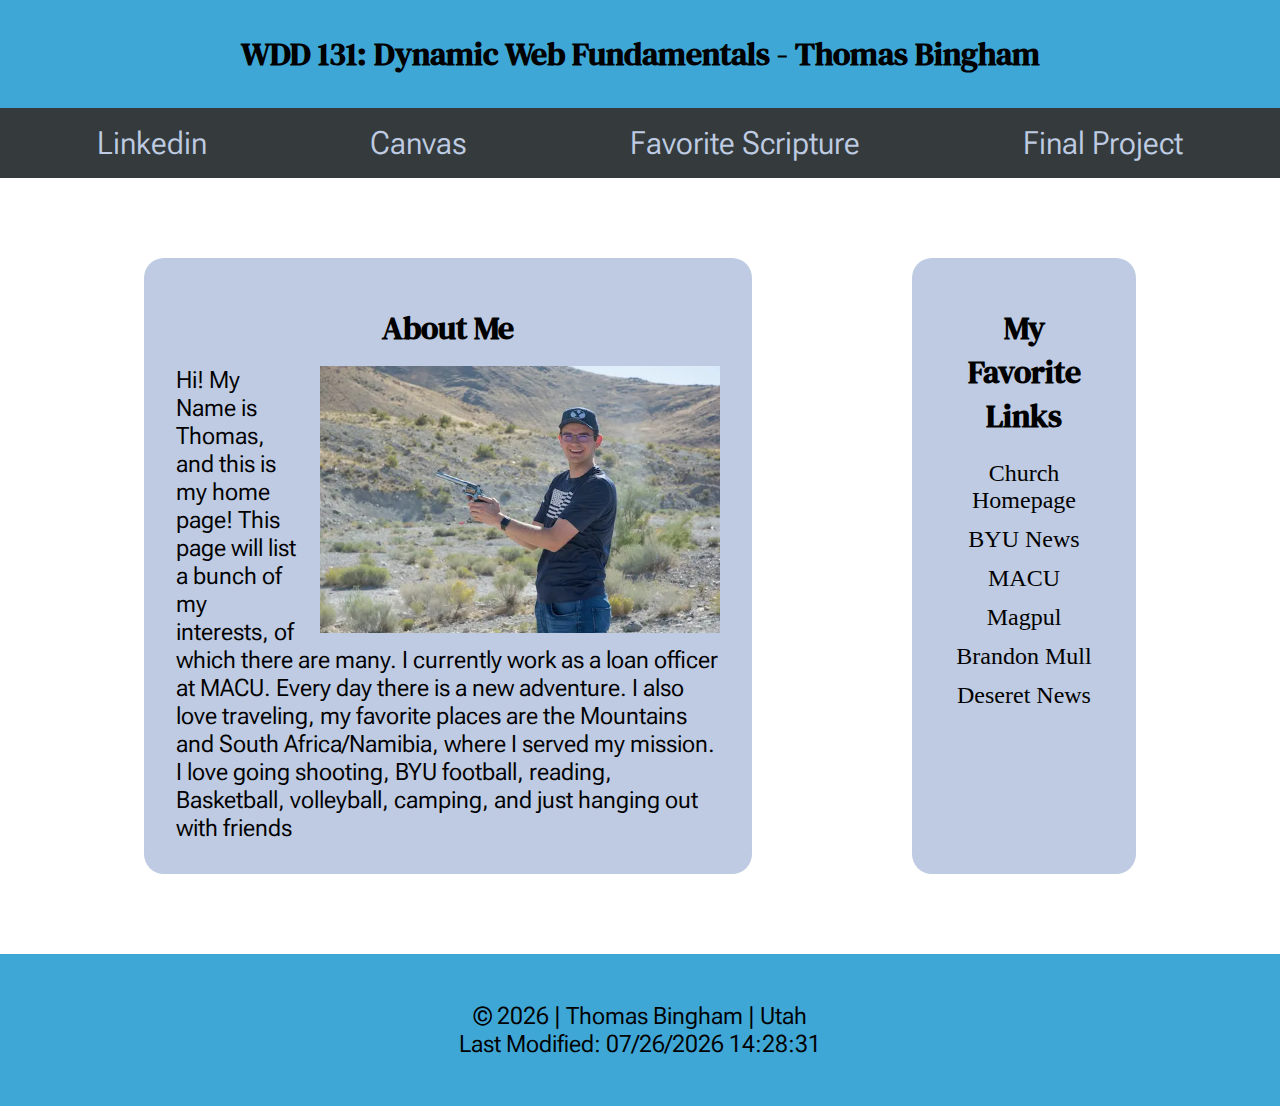
<file: index.html>
<!DOCTYPE html>
<html lang="en">

<head>
    <meta charset="UTF-8">
    <meta name="viewport" content="width=device-width, initial-scale=1.0">
    <meta name="author" content="Thomas Bingham">
    <meta name="description" content="WDD 131 - Dynamic Web Fundamentals - Thomas Bingham - Home Page">

    <link rel="stylesheet" href="styles/base.css">

    <title>WDD 131 - Dynamic Web Fundamentals - Thomas Bingham</title>

    <link rel="preconnect" href="https://fonts.googleapis.com">
    <link rel="preconnect" href="https://fonts.gstatic.com" crossorigin>
    <link href="https://fonts.googleapis.com/css2?family=Roboto+Flex:opsz,wght@8..144,100..1000&display=swap"
        rel="stylesheet">

    <link rel="preconnect" href="https://fonts.googleapis.com">
    <link rel="preconnect" href="https://fonts.gstatic.com" crossorigin>
    <link
        href="https://fonts.googleapis.com/css2?family=DM+Serif+Text:ital@0;1&family=Roboto+Flex:opsz,wght@8..144,100..1000&display=swap"
        rel="stylesheet">

    <script type="module" src="scripts/getdates.js" defer></script>
</head>

<body>
    <header>
        <h1>WDD 131: Dynamic Web Fundamentals - Thomas Bingham</h1>
        <nav>
            <ul class="navigation">
                <li><a href="www.linkedin.com/in/thomas-bingham-391790252">Linkedin</a></li>
                <li><a href="https://byupw.instructure.com/">Canvas</a></li>
                <li><a href="https://www.churchofjesuschrist.org/study/scriptures/bofm/hel/5?lang=eng">Favorite
                        Scripture</a></li>
                <li><a href="#">Final Project</a></li>
            </ul>
        </nav>
    </header>
    <main>
        <section class="card">
            <h2>About Me</h2>
            <img id="profile" src="images/profile.webp">
            <p>Hi! My Name is Thomas, and this is my home page! This page will list a bunch of my interests, of which
                there are many. I currently work as a loan officer at MACU. Every day there is a new adventure. I also
                love traveling, my favorite places are the Mountains and South Africa/Namibia, where I served my
                mission. I love going shooting, BYU football, reading, Basketball, volleyball, camping, and just hanging
                out with friends</p>
        </section>
        <section class="card">
            <h2>My Favorite Links</h2>
            <ul>
                <li><a href="https://www.churchofjesuschrist.org/?lang=eng">Church Homepage</a></li>
                <li><a href="https://www.cougarfan.com/">BYU News</a></li>
                <li><a href="https://www.macu.com/">MACU</a></li>
                <li><a href="https://magpul.com/firearm-accessories/grips.html">Magpul</a></li>
                <li><a href="https://brandonmull.com/">Brandon Mull</a></li>
                <li><a href="https://www.deseret.com/">Deseret News</a></li>
            </ul>
        </section>
    </main>
    <footer>
        <p>© <span id="current-year"></span> | Thomas Bingham | Utah</p>
        <p>Last Modified: <span id="lastModified"></span></p>
    </footer>

</body>

</html>
</file>
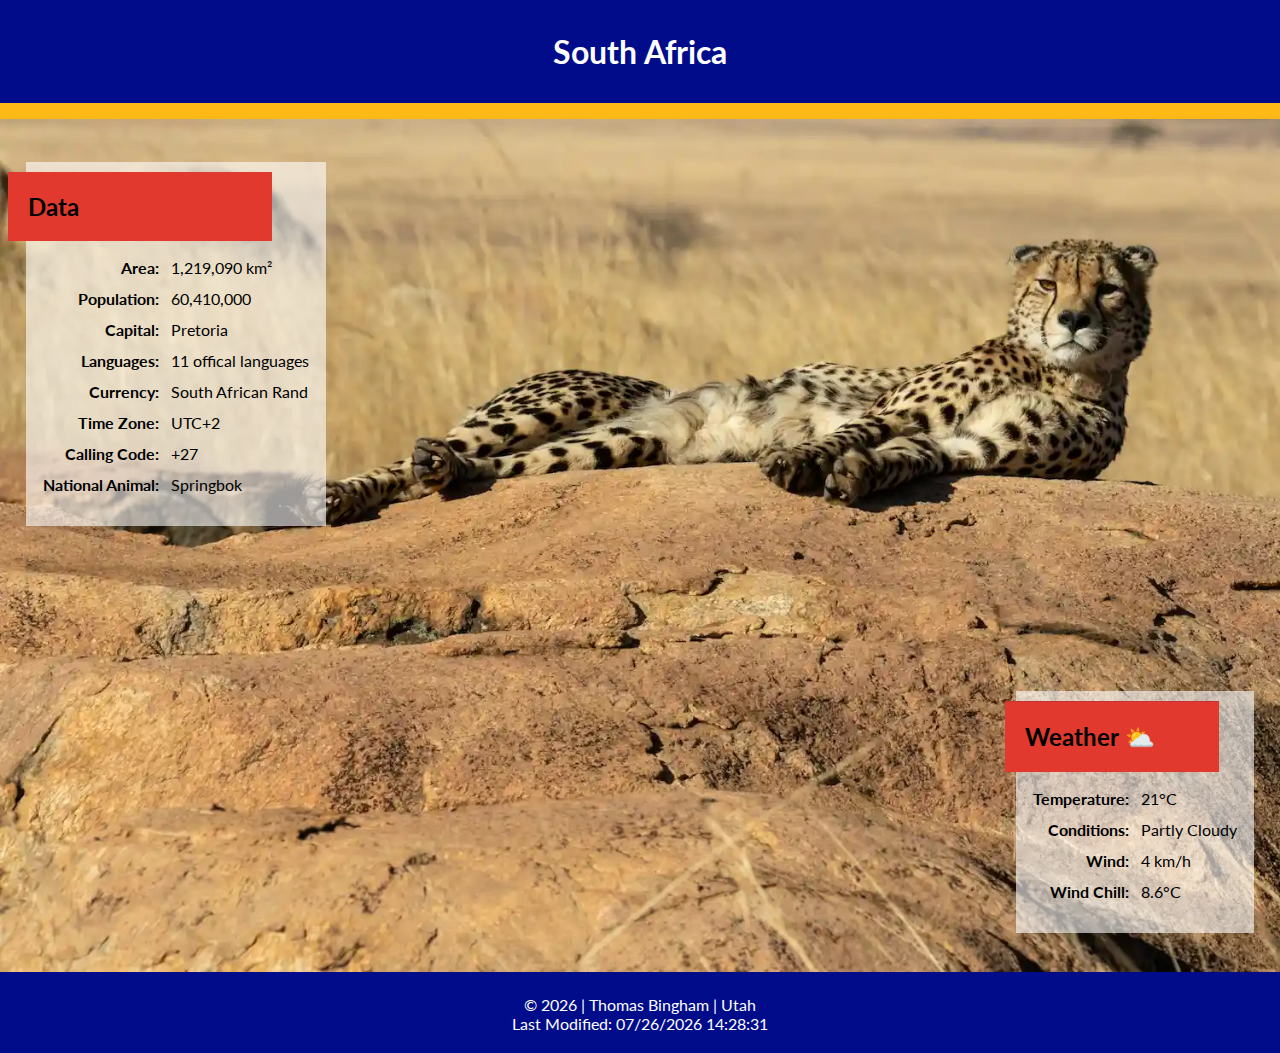
<file: place.html>
<!DOCTYPE html>
<html lang="en">

<head>
    <meta charset="UTF-8">
    <meta name="viewport" content="width=device-width, initial-scale=1.0">
    <meta name="author" content="Thomas Bingham">
    <meta name="description" content="this page describes the best place in the world: South Africa!">

    <title>South Africa</title>

    <link rel="stylesheet" href="styles/place.css">
    <link rel="stylesheet" href="styles/place-large.css">

    <script src="scripts/place.js" defer></script>

    <link rel="preconnect" href="https://fonts.googleapis.com">
    <link rel="preconnect" href="https://fonts.gstatic.com" crossorigin>
    <link href="https://fonts.googleapis.com/css2?family=Lato:ital,wght@0,100;0,300;0,400;0,700;0,900;1,100;1,300;1,400;1,700;1,900&display=swap" rel="stylesheet">
</head>

<body>
    <header>
        <h1>South Africa</h1>
    </header>
    <main>
        <div class="box-decoration-one"></div>
        <div class="cheetah-background">
            <div class="cheetah">
                <picture>
                    <source class="cheetah-image" srcset="images/cheetah-large.webp" media="(min-width: 600px)">
                    <img  class="cheetah-image" src="images/cheetah.webp" alt="cheetah">
                </picture>
            </div>

            <section class="data">
                <h2>Data</h2>
                <table>
                    <tr>
                        <th>Area:</th>
                        <td>1,219,090 km²</td>
                    </tr>
                    <tr>
                        <th>Population:</th>
                        <td>60,410,000</td>
                    </tr>
                    <tr>
                        <th>Capital:</th>
                        <td>Pretoria</td>
                    </tr>
                    <tr>
                        <th>Languages:</th>
                        <td>11 offical languages</td>
                    </tr>
                    <tr>
                        <th>Currency:</th>
                        <td>South African Rand</td>
                    </tr>
                    <tr>
                        <th>Time Zone:</th>
                        <td>UTC+2</td>
                    </tr>
                    <tr>
                        <th>Calling Code:</th>
                        <td>+27</td>
                    </tr>
                    <tr>
                        <th>National Animal:</th>
                        <td>Springbok</td>
                    </tr>
                </table>
            </section>
            <section class="weather">
                <h2 class="weather-heading">Weather</h2>
                <div class="weather-icon-mobile-container"><img class="weather-icon-mobile" src="images/partly_cloudy.svg" alt="weather icon"></div>
                <table>
                    <tr>
                        <th>Temperature:</th>
                        <td>21°C</td>
                    </tr>
                    <tr>
                        <th>Conditions:</th>
                        <td>Partly Cloudy</td>
                    </tr>
                    <tr>
                        <th>Wind:</th>
                        <td>
                            4 km/h
                        </td>
                    </tr>
                    <tr>
                        <th>Wind Chill:</th>
                        <td id="wind-chill">x</td>
                    </tr>
                </table>
            </section>
        </div>
    </main>
    <footer>
        <p>© <span id="current-year"></span> | Thomas Bingham | Utah</p>
        <p>Last Modified: <span id="lastModified"></span></p>
    </footer>
</body>

</html>
</file>
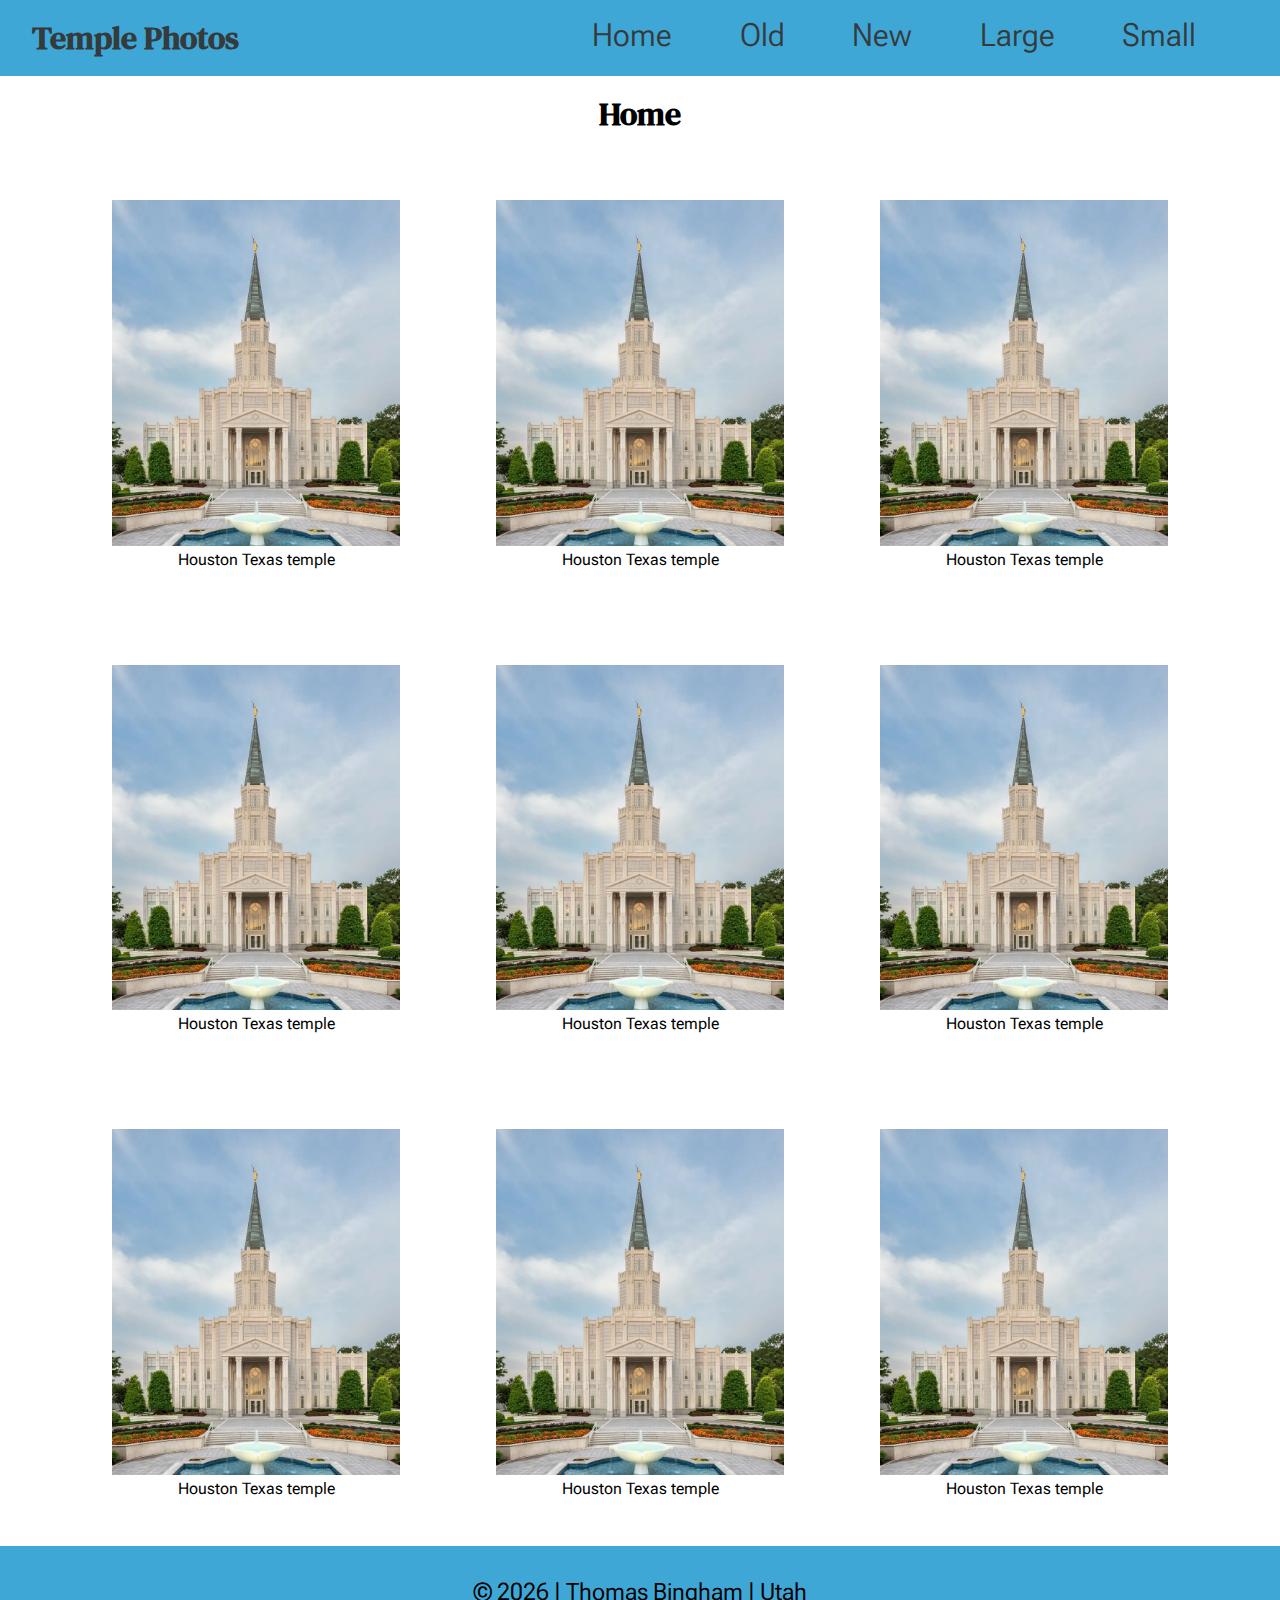
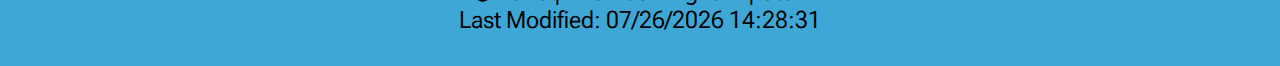
<file: temples.html>
<!DOCTYPE html>
<html lang="en">
<head>
    <meta charset="UTF-8">
    <meta name="viewport" content="width=device-width, initial-scale=1.0">
    <meta name="author" content="Thomas Bingham">
    <meta name="description" content="temples photo album!">

    <link rel="stylesheet" href="styles/temples.css">
    <link rel="stylesheet" href="styles/temples-large.css">

    <title>Temples Photo Album</title>

    <link rel="preconnect" href="https://fonts.googleapis.com">
    <link rel="preconnect" href="https://fonts.gstatic.com" crossorigin>
    <link href="https://fonts.googleapis.com/css2?family=Roboto+Flex:opsz,wght@8..144,100..1000&display=swap" rel="stylesheet">

    <link rel="preconnect" href="https://fonts.googleapis.com">
    <link rel="preconnect" href="https://fonts.gstatic.com" crossorigin>
    <link href="https://fonts.googleapis.com/css2?family=DM+Serif+Text:ital@0;1&family=Roboto+Flex:opsz,wght@8..144,100..1000&display=swap" rel="stylesheet">

    <script src="scripts/temples.js" defer></script>
</head>
<body>
    <header>
        <h1>Temple Photos</h1>
        <button id="menu" aria-label="menu"></button>
        <nav>
            <ul class="navigation">
                <li><a href="#">Home</a></li>
                <li><a href="#">Old</a></li>
                <li><a href="#">New</a></li>
                <li><a href="#">Large</a></li>
                <li><a href="#">Small</a></li>
            </ul>
        </nav>
    </header>
    <main>
        <h2>Home</h2>
        <div class="album">
            <figure><img src="images/houston_texas_temple.webp" alt="Houston Texas Temple"><figcaption>Houston Texas temple</figcaption></figure>
            <figure><img src="images/houston_texas_temple.webp" alt="Houston Texas Temple"><figcaption>Houston Texas temple</figcaption></figure>
            <figure><img src="images/houston_texas_temple.webp" alt="Houston Texas Temple"><figcaption>Houston Texas temple</figcaption></figure>
            <figure><img src="images/houston_texas_temple.webp" alt="Houston Texas Temple"><figcaption>Houston Texas temple</figcaption></figure>
            <figure><img src="images/houston_texas_temple.webp" alt="Houston Texas Temple"><figcaption>Houston Texas temple</figcaption></figure>
            <figure><img src="images/houston_texas_temple.webp" alt="Houston Texas Temple"><figcaption>Houston Texas temple</figcaption></figure>
            <figure><img src="images/houston_texas_temple.webp" alt="Houston Texas Temple"><figcaption>Houston Texas temple</figcaption></figure>
            <figure><img src="images/houston_texas_temple.webp" alt="Houston Texas Temple"><figcaption>Houston Texas temple</figcaption></figure>
            <figure><img src="images/houston_texas_temple.webp" alt="Houston Texas Temple"><figcaption>Houston Texas temple</figcaption></figure>
        </div>
    </main>
    <footer>
        <p>© <span id="current-year"></span> | Thomas Bingham | Utah</p>
        <p>Last Modified: <span id="lastModified"></span></p>
    </footer>
</body>
</html>
</file>
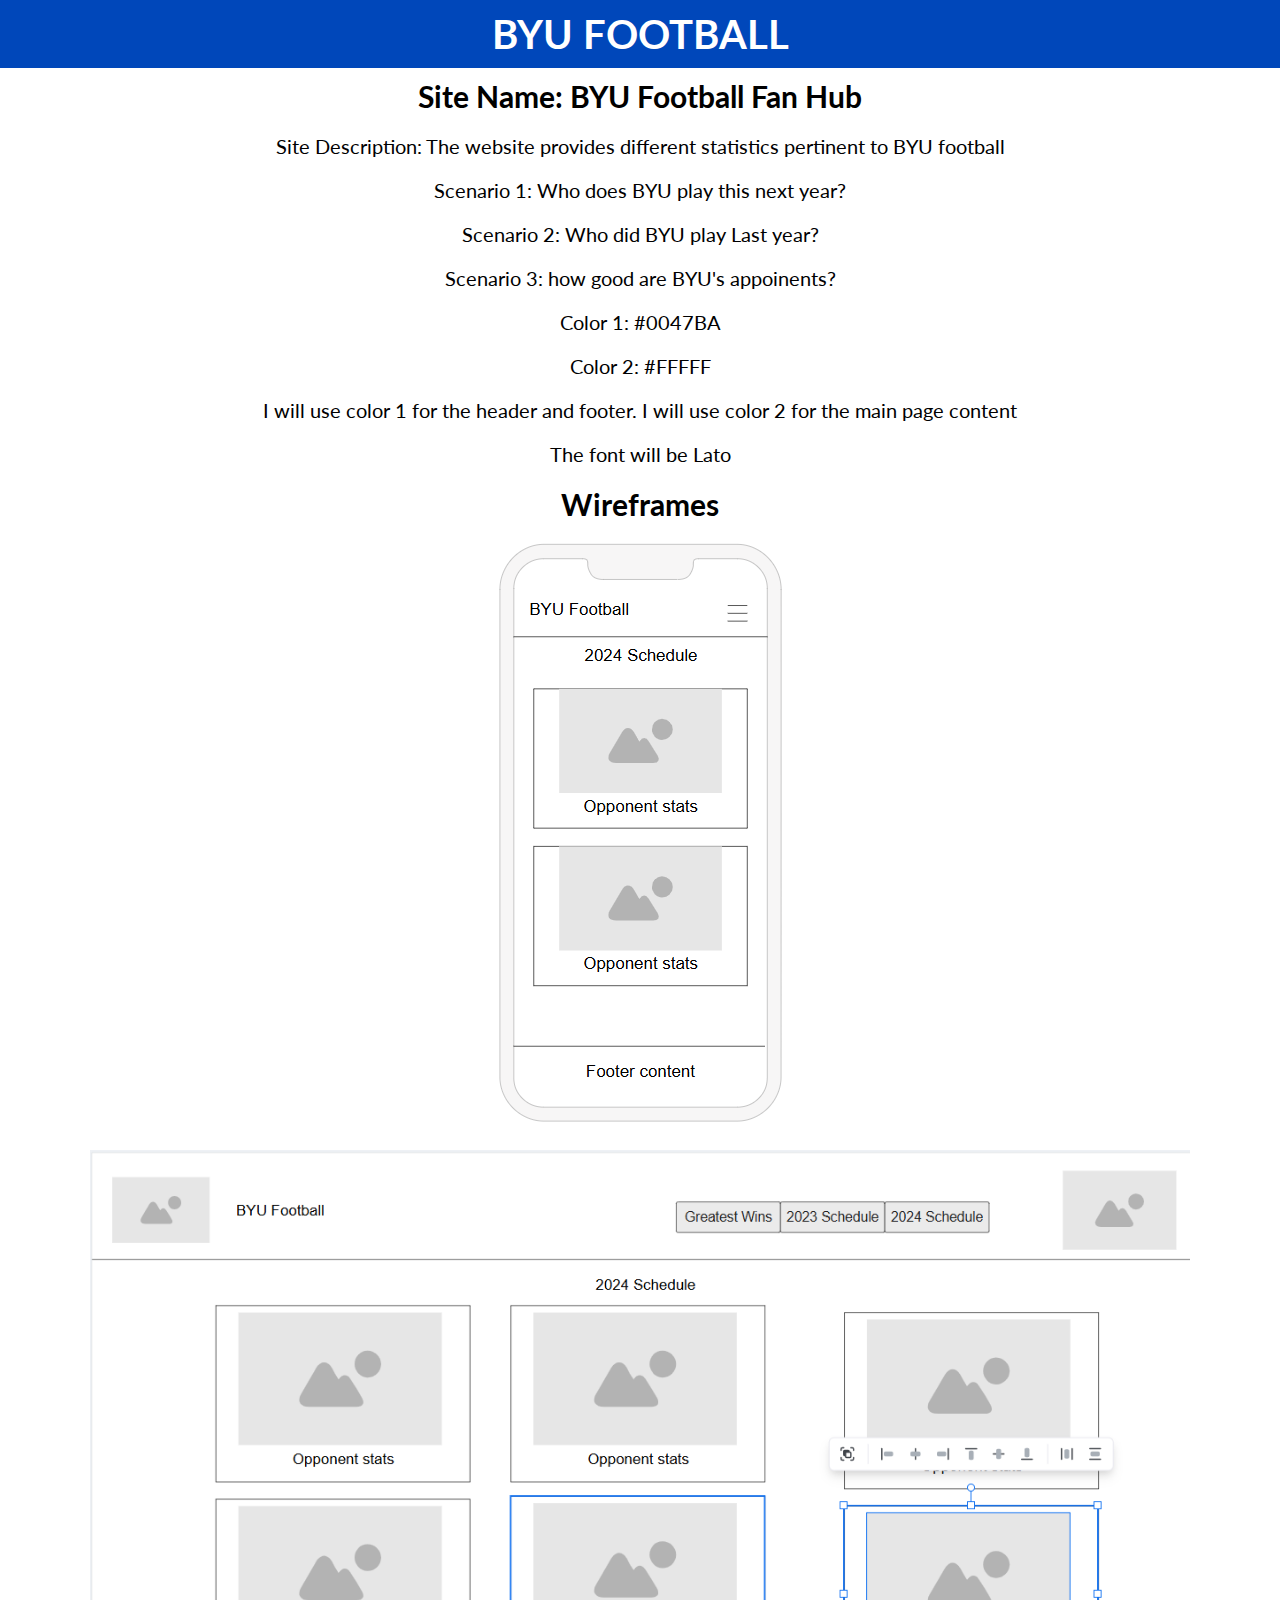
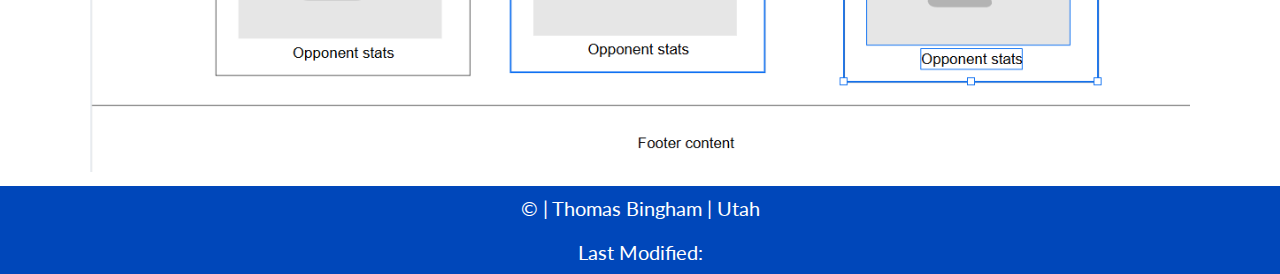
<file: project/siteplan.html>
<!DOCTYPE html>
<html lang="en">
<head>
    <meta charset="UTF-8">
    <meta name="viewport" content="width=device-width, initial-scale=1.0">
    <meta name="author" content="Thomas Bingham">
    <meta name="description" content="BYU Football Stats">
    
    <link rel="preconnect" href="https://fonts.googleapis.com">
    <link rel="preconnect" href="https://fonts.gstatic.com" crossorigin>
    <link href="https://fonts.googleapis.com/css2?family=Lato:ital,wght@0,100;0,300;0,400;0,700;0,900;1,100;1,300;1,400;1,700;1,900&display=swap" rel="stylesheet">

    <link href="styles/siteplan.css" rel="stylesheet">

    <title>BYU Home</title>
</head>
<body>
    <Header>
        <!--<nav>
            <img src="" alt="byu logo">
            <ul>
                <li>greatest wins</li>
                <li>2024 schedule</li>
                <li>2025 schedule</li>
            </ul>
            <img src="" alt="Nike logo">
        </nav> -->
        <h1>BYU FOOTBALL</h1>
    </Header>
    <main>
        
        <section>
            <div id="card"></div>
            <h2>Site Name: BYU Football Fan Hub</h2>
            <p>Site Description: The website provides different statistics pertinent to BYU football</p>
            <p>Scenario 1: Who does BYU play this next year?</p>
            <p>Scenario 2: Who did BYU play Last year?</p>
            <p>Scenario 3: how good are BYU's appoinents?</p>
            <p>Color 1: #0047BA</p>
            <p>Color 2: #FFFFF</p>
            <p>I will use color 1 for the header and footer. I will use color 2 for the main page content</p>
            <p>The font will be Lato</p>
        </section>
        <section>
            <h2>Wireframes</h2>
            <div id="wireframes">
                <img id="mmobile-wireframe" src="images/wireframe_mobile.png" alt="Mobile Wireframe">
                <img id="desktop-wireframe" src="images/wireframe_desktop.png" alt="Desktop Wireframe">
            </div>
        </section>
    </main>
    <footer>
        <p>© <span id="current-year"></span> | Thomas Bingham | Utah</p>
        <p>Last Modified: <span id="lastModified"></span></p>
    </footer>
</body>
</html>
</file>
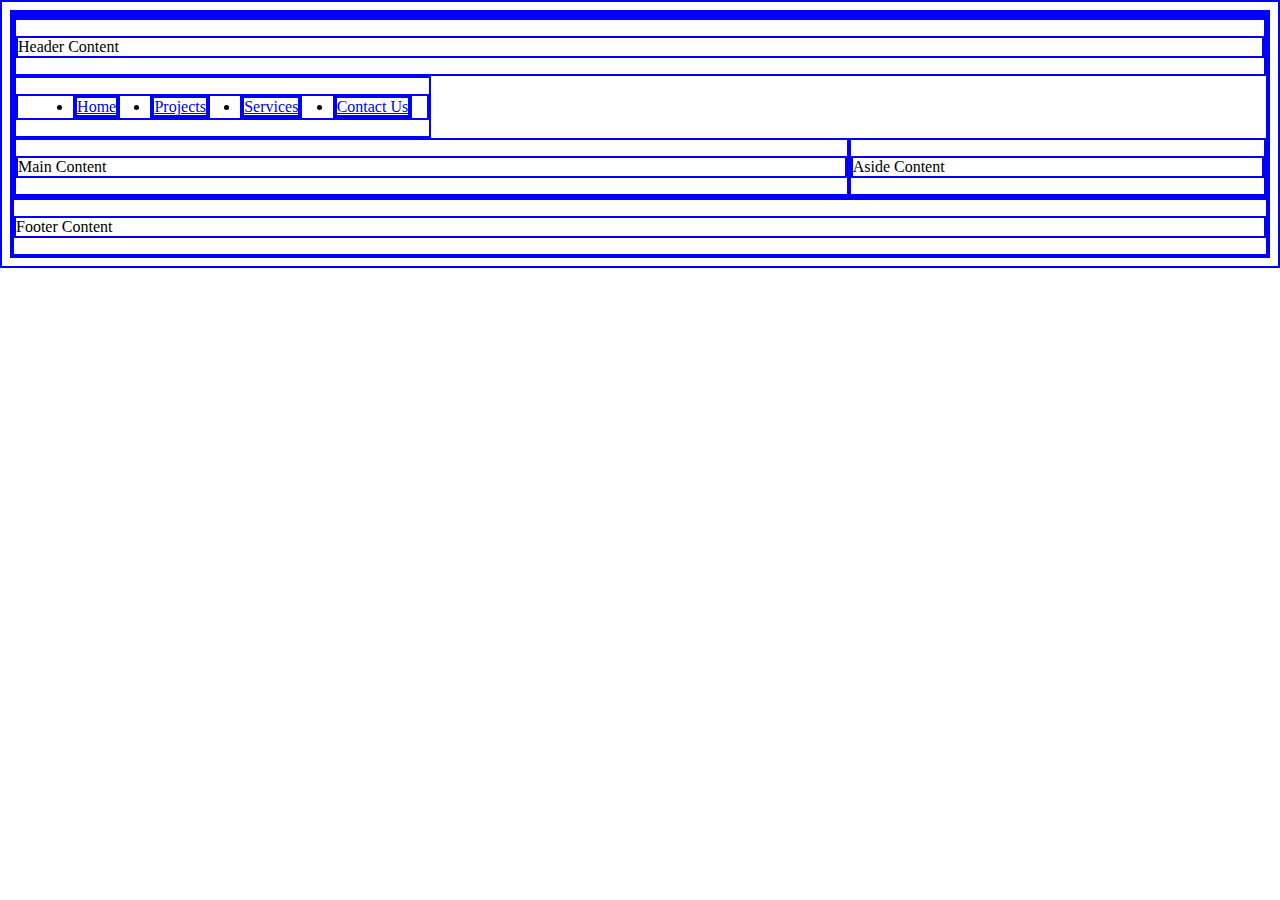
<file: week01/basic-layout.html>
<!DOCTYPE html>
<html lang="en">
<head>
    <meta charset="UTF-8">
    <meta name="viewport" content="width=device-width, initial-scale=1.0">
    <link rel="stylesheet" href="styles/layout.css">
    <title>WDD 131 Thomas Bingham</title>
</head>
<body>
    <header>
        
        
    </header>
    <main>

        <div class="header-text">
            <p>Header Content</p>
        </div>
        <nav>
            <ul class="navigation">
                <li><a href="#">Home</a></li>
                <li><a href="#">Projects</a></li>
                <li><a href="#">Services</a></li>
                <li><a href="#">Contact Us</a></li>
            </ul>
        </nav>
        <section class="main">
            <p>Main Content</p>
        </section>
        <section class="aside">
            <p>Aside Content</p>
        </section>
    </main>
    <footer>
        <p>Footer Content</p>
    </footer>
</body>
</html>
</file>
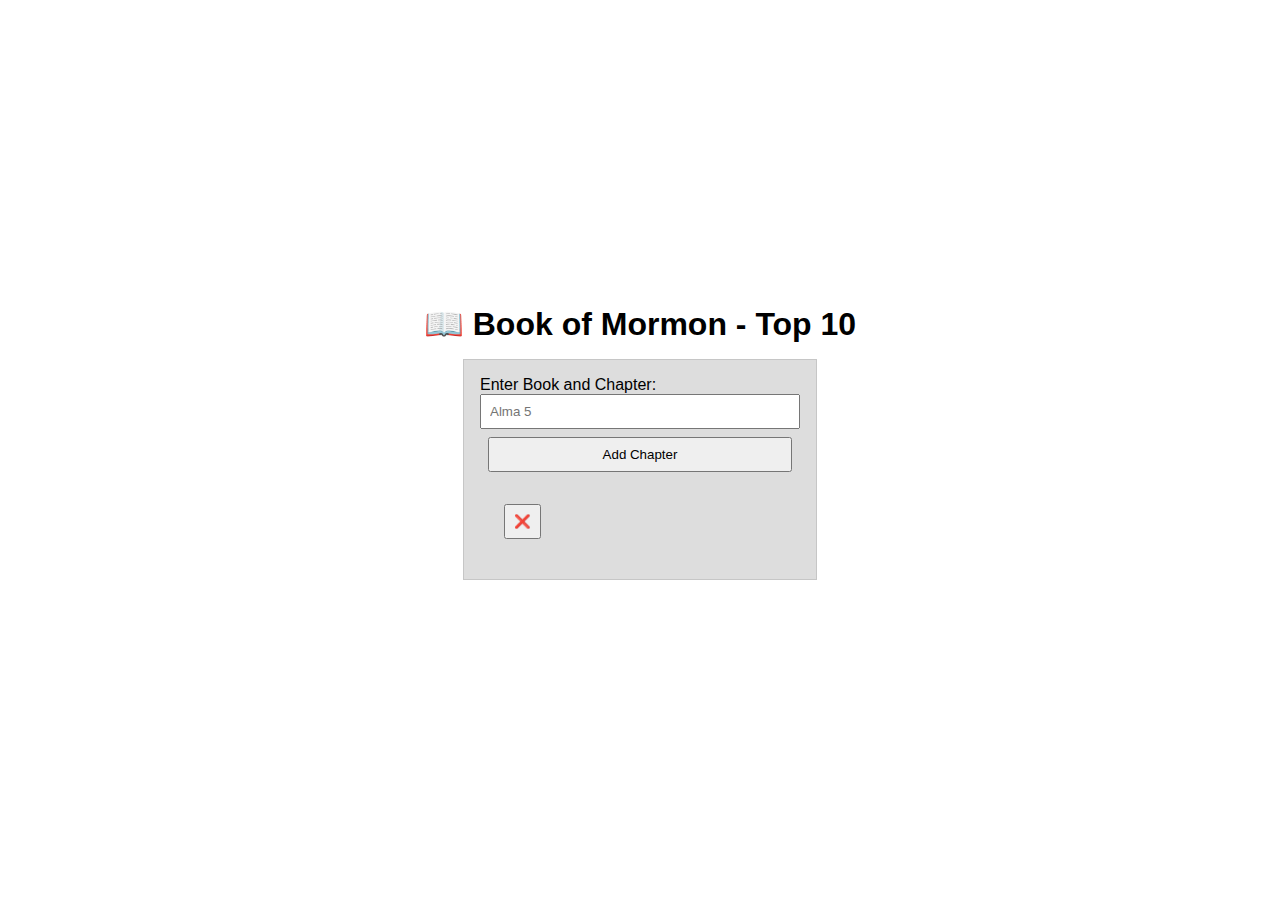
<file: week02/bom.html>
<!DOCTYPE html>
<html lang="en">
<head>
    <meta charset="UTF-8">
    <meta name="viewport" content="width=device-width, initial-scale=1.0">
    <meta name="author" content="Thomas Bingham">
    <meta name="description" content="BOM pratice page">

    <title>Book of Mormon - Top 10</title>

    <link rel="stylesheet" href="styles/bom.css">

    <script type="module" src="scripts/bom.js" defer></script>
</head>
<body>
    <h1>📖 Book of Mormon - Top 10</h1>
    <main>
	    <label for="favchap">Enter Book and Chapter: </label>
	    <input type="text" id="favchap" placeholder="Alma 5">
	    <button type="submit">Add Chapter</button>
	    <ul id="list"></ul>
    </main>
</body>
</html>
</file>
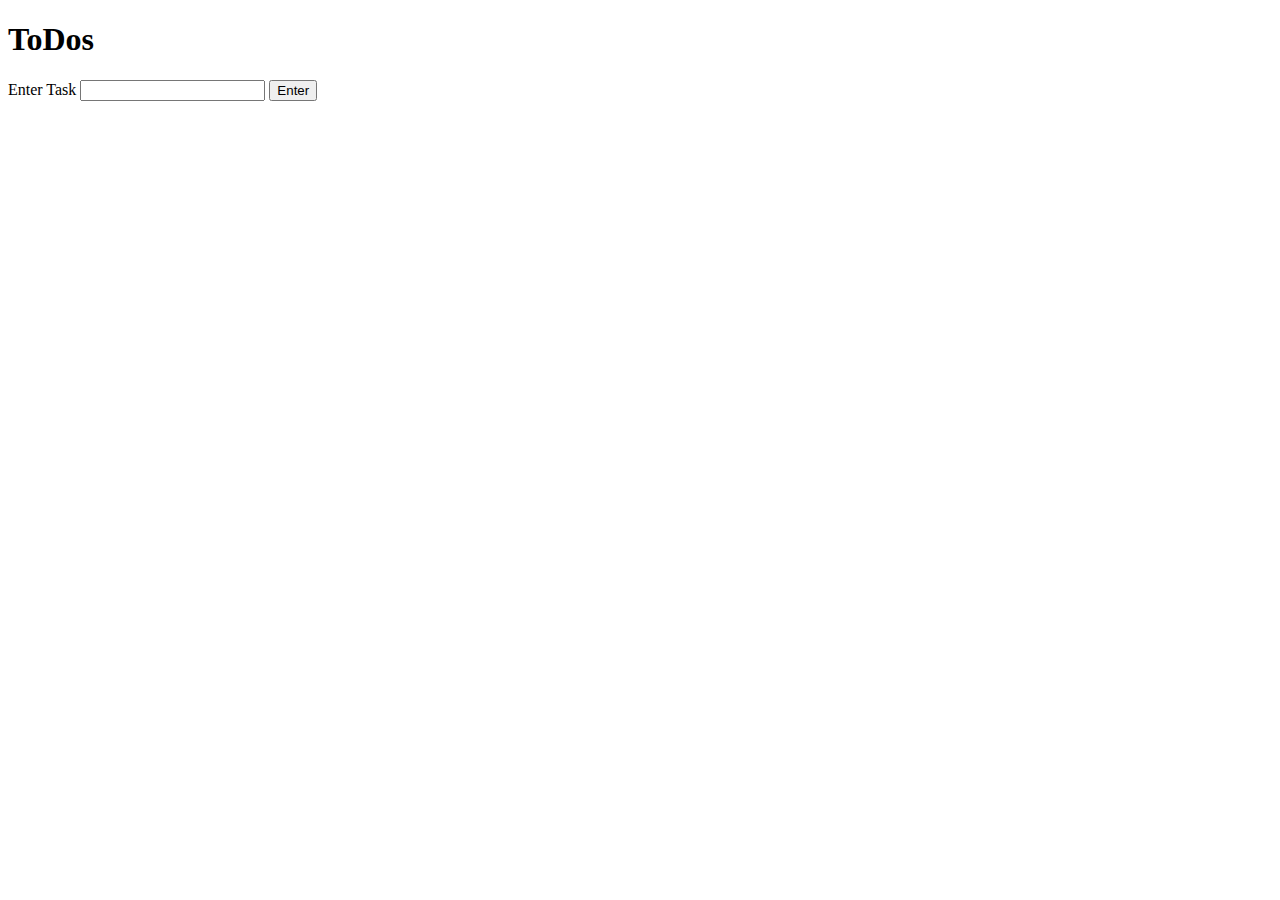
<file: week02/events.html>
<!-- events.html -->
<!DOCTYPE html>
<html lang="en">
  <head>
    <meta charset="UTF-8" />
    <meta http-equiv="X-UA-Compatible" content="IE=edge" />
    <meta name="viewport" content="width=device-width, initial-scale=1.0" />
    <title>Events practice: ToDos</title>
    <style>
      .todos {
        width: 300px;
      }
      .todos > li {
        display: flex;
        justify-content: space-between;
        align-items: center;
        border: 1px solid;
        padding: 0.5em;
      }
      .todos p {
        margin: 0;
      }
      .todos span {
        cursor: pointer;
      }
      .strike {
        text-decoration: line-through;
        color: gray;
      }
    </style>
  </head>
  <body>
    <h1>ToDos</h1>
    <section>
      <label for="todo">Enter Task</label>
      <input name="todo" id="todo" />
      <button id="submitTask">Enter</button>
    </section>
    <ul id="todoList" class="todos"></ul>
    <script src="scripts/events.js"></script>
  </body>
</html>
</file>
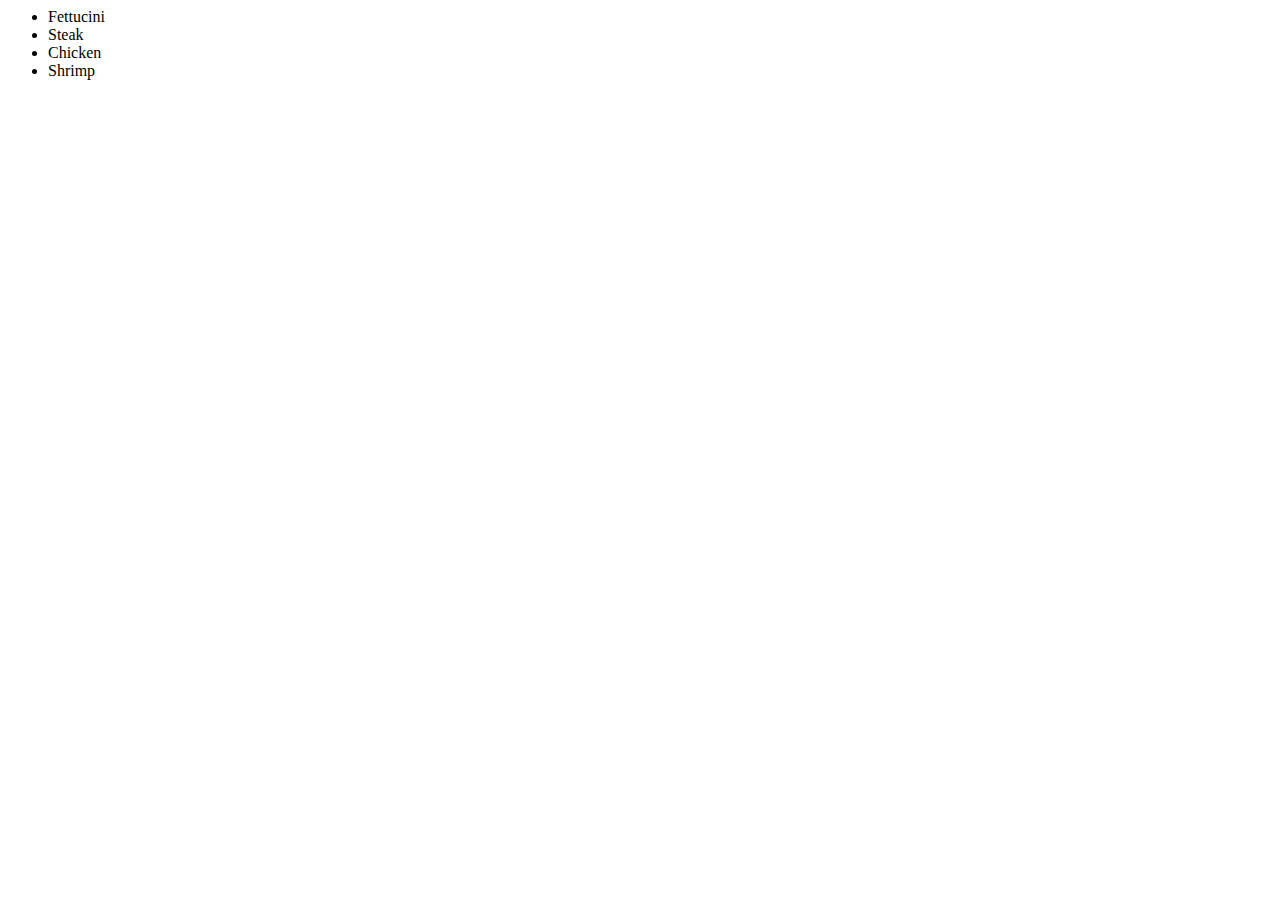
<file: week02/loops.html>
<!-- loops.html -->
<html>
  <head>
    <title>Loop Activities</title>
    <script src="scripts/loops.js" defer></script>
  </head>
  <body>
    <ul id="favorite-foods"></ul>
    <dl id="places-lived"></dl>
  </body>
</html>
</file>
<file: styles/base.css>
:root {
    --primary-color: #3fa7d6;
    --secondary-color: #becbe2;
    --third-color: #083d77;
    --fourth-color: #9a8873;
    --accent-1-color: #ffffff;
    --accent-2-color: #353b3c;
    --font-1: 'Roboto Flex', serif;
    --font-2: 'DM Serif Text', serif;
}

* {
    margin: 0;
    padding: 0;
}

header {}

h1 {
    text-align: center;
    background-color: var(--primary-color);
    padding-top: 1em;
    padding-bottom: 1em;
}

h2 {
    text-align: center;
    padding: 0.5em;
    font-size: xx-large
}

.navigation {
    display: flex;
    justify-content: space-around;
    font-size: xx-large;
    padding-right: 3em;
    background-color: var(--accent-2-color);
    font-family: var(--font-1);
    padding: 0.5em;
}

a {
    text-decoration: none;
}

.navigation a {
    color: var(--secondary-color)
}

section a {
    color: black;
}

section li:hover {
    background-color: var(--accent-1-color);
    color: var(--accent-2-color);
}

.navigation li a:hover {
    background-color: var(--accent-1-color);
    color: black;
}

ul {
    list-style: none;
}

.card ul {
    text-align: center;
}

.card li {
    padding: 0.25em;
    font-size: x-large;
}

.card img {
    padding-left: 1em;
}

main {
    display: grid;
    grid-template-columns: 2fr 1fr;
    width: 90%;
    margin: auto;
}

.card {
    margin: 5em;
    background-color: var(--secondary-color);
    padding: 2em;
    border-radius: 20px;
}

p {
    font-family: var(--font-1);
    font-size: x-large;
}

h1,
h2 {
    font-family: var(--font-2);
}

#profile {
    width: 400px;
    float: right;
}

footer {
    text-align: center;
    background-color: var(--primary-color);
    padding: 3em;
}
</file>
<file: styles/place.css>
:root {
    --color-one: #000000;
    --color-two: #007847;
    --color-three: #E1392D;
    --color-four: #FFB916;
    --color-five: #FFFFFF;
    --color-six: #000C8A;
    --color-six-opaque: #000C8A20;
    --font-one: 'lato', serif;
}

* {
    margin: 0;
    padding: 0;
}

body {
    font-family: var(--font-one);
}

header {
    color: var(--color-five);
    background-color: var(--color-six);
    text-align: center;
    padding-top: 2em;
    padding-bottom: 2em;
    width: 100%;
}

.cheetah {
    text-align: center;
    background-color: var(--color-six);
}



.cheetah-image {
    width: 100%;
    
}

.box-decoration-one {
    width: 100%;
    height: 1em;
    background-color: var(--color-four);
    margin: 0;
}

h2 {
    text-align: center;
    padding: 20px;
}

.weather-heading {
    border-top: 1px solid var(--color-six-opaque);
}

.weather-icon-mobile {
    width: 50%;
    max-width: 200px;
}

.weather-icon-mobile-container {
    text-align: center;
}

table {
    margin: auto;
    padding-bottom: 15px;
}

th {
    text-align: right;
}

td, th {
    padding: 5px;
    
}

footer {
    text-align: center;
    padding-top: 20px;
    padding-bottom: 20px;
    background-color: var(--color-six);
    color: var(--color-five);
}
</file>
<file: styles/place-large.css>
:root {
    --color-one: #000000;
    --color-two: #007847;
    --color-three: #E1392D;
    --color-four: #FFB916;
    --color-five: #FFFFFF;
    --color-six: #000C8A;
    --color-six-opaque: #000C8A20;
}


@media screen and (min-width: 600px) {
    
 
    .cheetah-background {
        position: relative;
    }
    .data {
        position: absolute;
        top: 5%;
        left: 2%;
        background-color: rgba(255, 255, 255, .6);
        padding: 10px;
        
    }

    .weather {
        position: absolute;
        bottom: 5%;
        right: 2%;
        background-color: rgba(255, 255, 255, .6);
        padding: 10px;
    }

    h2 {
        position: relative;
        width: 80%;
        left: -10%;
        background-color: var(--color-three);
        text-align: left;
        margin-bottom: 10px;;
    }

    .weather h2::after {
        content: " ⛅";
    }
    .weather-icon-mobile-container {
        display: none;
    }
}
</file>
<file: styles/temples.css>
:root {
    --primary-color: #3fa7d6;
    --secondary-color: #becbe2;
    --third-color: #083d77;
    --fourth-color: #9a8873;
    --accent-1-color: #ffffff;
    --accent-2-color: #353b3c;
    --font-1: 'Roboto Flex', serif;
    --font-2: 'DM Serif Text', serif;
}

* {
    margin: 0;
    padding: 0;
}

header {
    display: grid;
    grid-template-columns: 2fr 1fr;
    background-color: var(--primary-color);
    padding: 1em;
    padding-left: 2em;
    max-width: 100%;
}
button {
    width: 3em;
    background-color: var(--primary-color);
    border: none;
    
}
h1 {
    color: var(--accent-2-color)

    
    
    
}

h2 {
    text-align: center;
    padding: 0.5em;
    font-size: xx-large
}

h1, h2 {
    font-family: var(--font-2);
}

.navigation {
    
    justify-content: space-evenly;
    font-size: xx-large;
    
    
    font-family: var(--font-1);
    text-align: center;
}

a {
    text-decoration: none;
    
}


.navigation a {
    color: var(--accent-2-color);
    display: none;
}

.open a {
    display: block;
}

.navigation li a:hover {
    background-color: var(--accent-1-color);
    color: black;
}

#menu::before {
    content: '☰';
    font-size: x-large;
}

#menu.open::before{
    content: 'X';
    font-size: x-large;
}

ul {
    list-style: none;
    
}

main {
    max-width: 100%;
    margin: 0 auto;
}

.album {
    display: grid;
    grid-template-columns: 1fr;
    width: 90%;
    margin: auto;
}

img {
    width: 20em;
    max-width: 100%;
}

figure {
   text-align: center;
   padding: 3em;
   font-family: var(--font-1);
}

p {
    font-family: var(--font-1);
    font-size: x-large;
}

footer {
    text-align: center;
    background-color: var(--primary-color);
    padding: 2em;
}
</file>
<file: styles/temples-large.css>
@media screen and (min-width: 600px) {
    
    .album {
         display: grid;
         grid-template-columns: 1fr 1fr 1fr;
         width: 90%;
         margin: auto;
    }
    
    header {
        grid-template-columns: 1fr 1.5fr;
    }

    button {
        display: none;
    }

    .navigation {
        display: flex;

    }

    .navigation a {
        display: block;
    }
}
</file>
<file: project/styles/siteplan.css>
:root {
    --primary-color: #0047BA;
    --secondary-color: #FFFFFF;
    --font-1: "lato", Sans-serif;

}

* {
    margin: 0;
    padding: 0;
}

body {
    font-family: var(--font-1);
    text-align: center;
    font-size: 20px;
}

header {
    background-color: var(--primary-color);
    color: var(--secondary-color);
    padding: 10px;
    
}

h2, p {
    padding: 10px;
}

#desktop-wireframe {
    width: 1100px;
    height: auto;
}

#mobile-wireframe {
    width: 300px;
    height: auto;
}

img {
    padding: 10px;
    max-width: 100%;
}

footer {
    background-color: var(--primary-color);
    color: var(--secondary-color);
}
</file>
<file: week01/styles/layout.css>
* {
    border: 2px solid blue;
}

main {
    display: grid;
    grid-template-rows: auto 1fr auto;
    grid-template-columns: 1fr 1fr 1fr;
    
}

.header-text {
    
    grid-column: 1 / 4;
    
}

.navigation {
    display: flex;
    flex-wrap: wrap;
    align-items: center;
    justify-content: space-around;
    
}

.main {
    grid-column: 1 / 3;
}

.aside {
    grid-column: 3 / 4;
}

footer {
    grid-column: 1 / 4;
}
</file>
<file: week02/styles/bom.css>
* {
	margin: 0;
	padding: 0;
}

body {
	height: 100vh;
	display: flex;
	flex-direction: column;
	align-items: center;
	justify-content: center;
	font-family: Acme, Arial, sans-serif;
}

h1 {
	font-size: 1.5rem;
}

main {
	margin: 1rem auto;
	border: 1px solid rgb(0 0 0 / 0.1);
	padding: 1rem;
	background-color: #ddd;
	display: flex;
	flex-direction: column;
}

input,
button {
	padding: 0.5rem;
}

button {
	margin: 0.5rem;
}

.delete {
	width: fit-content;
}

.input {
	display: flex;
	gap: 1rem;
}

.list {
	padding: 0.5rem;
}

ul {
	margin: 1rem;
	list-style: none;
}

li {
	display: flex;
	align-items: center;
	justify-content: space-between;
}

@media only screen and (min-width: 32.5em) {
	h1 {
		font-size: 2rem;
	}

	main {
		width: 320px;
	}
}
</file>
